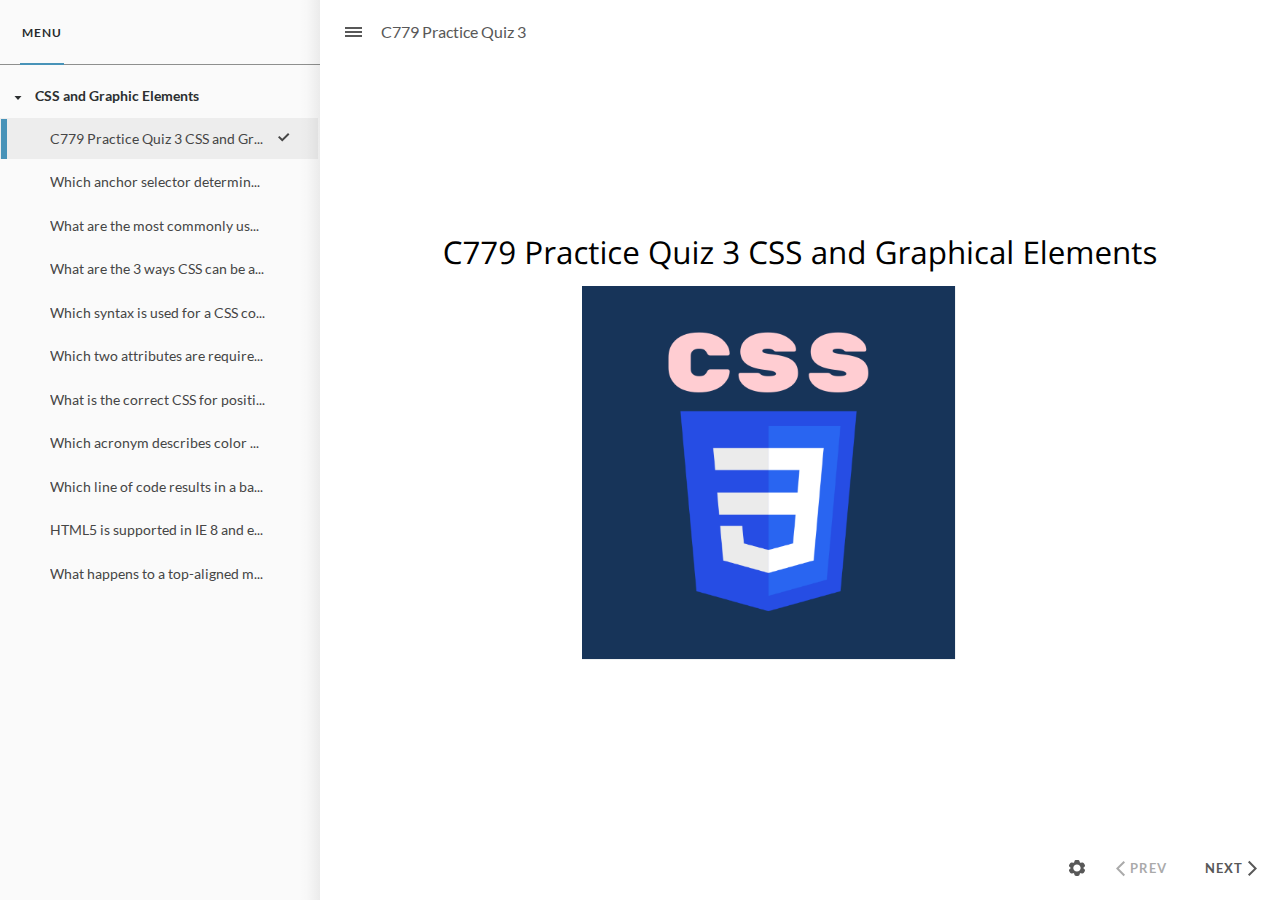
<file: index.html>
﻿<!doctype html>
<html lang="en-US">
<head>
  <meta charset="utf-8">
  <!-- Created using Storyline 360 - http://www.articulate.com  -->
  <!-- version: 3.79.30921.0 -->
  <title>C779 Practice Quiz 3</title>
  <meta http-equiv="x-ua-compatible" content="IE=edge"/>
  <meta name="viewport" content="width=device-width,initial-scale=1,user-scalable=no,shrink-to-fit=no,minimal-ui"/>
  <meta name="apple-mobile-web-app-capable" content="yes"/>
  <style>
    html, body { height: 100%; padding: 0; margin: 0 }
    #app { height: 100%; width: 100%; }
  </style>

  <script>
    window.DS = {};
    window.globals = {
      DATA_PATH_BASE: '',
      HAS_FRAME: true,
      HAS_SLIDE: true,

      lmsPresent: false,
      tinCanPresent: false,
      cmi5Present: false,
      aoSupport: false,
      scale: 'noscale',
      captureRc: false,
      browserSize: 'optimal',
      bgColor: '#FFFFFF',
      features: 'ConnectionMessages,DropIn1,DropIn2,DropIn3,DropIn4,FullScreenToggle,LayerPresentAsDialog,MultipleQuizTracking,UpdatedThemeEditor,VideoSync',
      themeName: 'unified',
      preloaderColor: '#8C8C8C',
      suppressAnalytics: false,
      productChannel: 'stable',
      publishSource: 'storyline',
      aid: 'aid|c968bc11-14fc-4e19-bbd4-9d9aef93eb11',
      cid: '5f8f3acd-6497-43a9-b565-3db9322bfdd7',
      playerVersion: '3.79.30921.0',
      publishTimestamp: '2023-09-07T22:41:40.4067597Z',
      maxIosVideoElements: 10,
      connectionSettings: { message: 'You%20are%20offline.%20Trying%20to%20reconnect...', useDarkTheme: true, mode: 'disabled' },

      
      parseParams: function(qs) {
        if (window.globals.parsedParams != null) {
          return window.globals.parsedParams;
        }
        qs = (qs || window.location.search.substr(1)).split('+').join(' ');
        var params = {},
            tokens,
            re = /[?&]?([^=]+)=([^&]*)/g;

        while (tokens = re.exec(qs)) {
          params[decodeURIComponent(tokens[1]).trim()] =
            decodeURIComponent(tokens[2]).trim();
        }
        window.globals.parsedParams = params;
        return params;
      }

    };
  </script>
  <script>
    var isIe11 = ('ActiveXObject' in window || window.MSBlobBuilder != null)
      && window.msCrypto != null && !window.ActiveXObject;
    if (isIe11) {
      window.globals.unsupportedBrowser = true;
      document.write(atob('[base64]'));
    }
  </script>
  
  <script>window.THREE = { };</script>
  
</head>
<body style="background: #FFFFFF" class="cs-HTML theme-unified">
  <!-- 360 -->
  <script>!function(){var e,i=/iPhone/i,o=/iPod/i,n=/iPad/i,t=/\biOS-universal(?:.+)Mac\b/i,r=/\bAndroid(?:.+)Mobile\b/i,a=/Android/i,d=/(?:SD4930UR|\bSilk(?:.+)Mobile\b)/i,p=/Silk/i,l=/Windows Phone/i,u=/\bWindows(?:.+)ARM\b/i,b=/BlackBerry/i,s=/BB10/i,c=/Opera Mini/i,f=/\b(CriOS|Chrome)(?:.+)Mobile/i,h=/Mobile(?:.+)Firefox\b/i,v=function(e){return void 0!==e&&"MacIntel"===e.platform&&"number"==typeof e.maxTouchPoints&&e.maxTouchPoints>1&&"undefined"==typeof MSStream};e=function(e){var m={userAgent:"",platform:"",maxTouchPoints:0};e||"undefined"==typeof navigator?"string"==typeof e?m.userAgent=e:e&&e.userAgent&&(m={userAgent:e.userAgent,platform:e.platform,maxTouchPoints:e.maxTouchPoints||0}):m={userAgent:navigator.userAgent,platform:navigator.platform,maxTouchPoints:navigator.maxTouchPoints||0};var g=m.userAgent,y=g.split("[FBAN");void 0!==y[1]&&(g=y[0]),void 0!==(y=g.split("Twitter"))[1]&&(g=y[0]);var A=function(e){return function(i){return i.test(e)}}(g),w={apple:{phone:A(i)&&!A(l),ipod:A(o),tablet:!A(i)&&(A(n)||v(m))&&!A(l),universal:A(t),device:(A(i)||A(o)||A(n)||A(t)||v(m))&&!A(l)},amazon:{phone:A(d),tablet:!A(d)&&A(p),device:A(d)||A(p)},android:{phone:!A(l)&&A(d)||!A(l)&&A(r),tablet:!A(l)&&!A(d)&&!A(r)&&(A(p)||A(a)),device:!A(l)&&(A(d)||A(p)||A(r)||A(a))||A(/\bokhttp\b/i)},windows:{phone:A(l),tablet:A(u),device:A(l)||A(u)},other:{blackberry:A(b),blackberry10:A(s),opera:A(c),firefox:A(h),chrome:A(f),device:A(b)||A(s)||A(c)||A(h)||A(f)},any:!1,phone:!1,tablet:!1};return w.any=w.apple.device||w.android.device||w.windows.device||w.other.device,w.phone=w.apple.phone||w.android.phone||w.windows.phone,w.tablet=w.apple.tablet||w.android.tablet||w.windows.tablet,w}(),"object"==typeof exports&&"undefined"!=typeof module?module.exports=e:"function"==typeof define&&define.amd?define((function(){return e})):this.isMobile=e}();
    window.isMobile.apple.tablet = window.isMobile.apple.tablet ||
      (navigator.platform === 'MacIntel' && navigator.maxTouchPoints > 1);
    window.isMobile.apple.device = window.isMobile.apple.device || window.isMobile.apple.tablet;
    window.isMobile.tablet = window.isMobile.tablet || window.isMobile.apple.tablet;
    window.isMobile.any = window.isMobile.any || window.isMobile.apple.tablet;
  </script>

  <div id="focus-sink" tabindex="-1"></div>

  <div id="preso"></div>
  <script>
    (function() {

      var classTypes = [ 'desktop', 'mobile', 'phone', 'tablet' ];

      var addDeviceClasses = function(prefix, testObj) {
        var curr, i;
        for (i = 0; i < classTypes.length; i++) {
          curr = classTypes[i];
          if (testObj[curr]) {
            document.body.classList.add(prefix + curr);
          }
        }
      };

      var params = window.globals.parseParams(),
          isDevicePreview = params.devicepreview === '1',
          isPhoneOverride = params.deviceType === 'phone' || (isDevicePreview && params.phone == '1'),
          isTabletOverride = (params.deviceType === 'tablet' || isDevicePreview) && !isPhoneOverride,
          isMobileOverride = isPhoneOverride || isTabletOverride;

      var deviceView = {
        desktop: !window.isMobile.any && !isMobileOverride,
        mobile: window.isMobile.any || isMobileOverride,
        phone: isPhoneOverride || (window.isMobile.phone && !isTabletOverride),
        tablet: isTabletOverride || window.isMobile.tablet
      };

      window.globals.deviceView = deviceView;
      window.isMobile.desktop = !window.isMobile.any;
      window.isMobile.mobile = window.isMobile.any;

      addDeviceClasses('view-', deviceView);

    })();
  </script>
  
  <script src='story_content/user.js' type=text/javascript></script>
  <div class="slide-loader"></div>

  <script>
    var doc = document, loader = doc.body.querySelector('.slide-loader'); [ 1, 2, 3 ].forEach(function(n) { var d = doc.createElement('div'); d.style.backgroundColor = window.globals.preloaderColor; d.classList.add('mobile-loader-dot'); d.classList.add('dot' + n); loader.appendChild(d); });
  </script>

  <div class="mobile-load-title-overlay" style="display: none">
    <div class="mobile-load-title">C779 Practice Quiz 3</div>
  </div>

  <div class="mobile-chrome-warning"></div>

  
<style>
  .warn-connection-dialog {
    display: none;
    background: transparent;
    pointer-events: all;
    position: fixed;
    left: 0;
    top: 0;
    width: 100%;
    height: 100%;
    z-index: 999;
  }

  .warn-connection-content {
    pointer-events: all;
    border-radius: 4px;
    background: white;
    border: 1px solid #E7E7E7;
    color: #333333;
    box-shadow: 0 2px 4px rgba(0, 0, 0, 0.25);
    transition: all 150ms ease-out;
    position: absolute;
    white-space: nowrap;
  }

  .view-phone.is-landscape .warn-connection-content {
    left: 23px;
    bottom: 23px;
  }

  .view-tablet.is-landscape .warn-connection-content {
    left: 50%;
    top: 20px;
    transform: translateX(-50%);
  }

  .is-portrait .warn-connection-content {
    transform: translate(-50%, calc(-100% - 15px));
  }

  .warn-connection-content p {
    display: inline-block;
    margin: 0 8px 0 0;
    line-height: 33px;
    font-size: 11px;
  }

  .warn-connection-content svg {
    position: relative;
    vertical-align: middle;
    margin: 0 2px 2px 8px;
  }

  .view-desktop .warn-connection-content {
    left: 1.5em;
    bottom: 1.5em;
  }

  .view-desktop .warn-connection-content p {
    font-size: 1.1em;
  }

  .is-offline .warn-connection-dialog {
    display: block;
  }

  .is-offline .cs-panel * {
    pointer-events: none !important;
  }

  .is-offline .cs-panel {
    pointer-events: all !important;
  }

  .is-offline #nav-controls * {
    pointer-events: none !important;
  }

  .is-offline #nav-controls {
    pointer-events: all !important;
  }
</style>

<div class="warn-connection-dialog" role="alertdialog" aria-modal="true" tabindex="0" aria-labelledby="warn-connection-message">
  <div class="warn-connection-content">
    <svg width="17" height="15" viewBox="0 0 17 15" xmlns="http://www.w3.org/2000/svg">
      <path fill="#8F0000" stroke="white" d="M16.07,12.98 L15.88,12.23 L9.51,1.21 C8.97,0.26,7.6,0.26,7.06,1.21 L0.69,12.23 C0.15,13.16,0.81,14.36,1.91,14.36 H14.65 C15.47,14.36,16.05,13.7,16.07,12.98 Z"/>
      <path fill="white" stroke="white" d="M8.58,5.5 C8.35,5.28,8.5,5.35,8.21,5.32 C8.09,5.35,7.97,5.49,7.96,5.67 C7.97,5.79,7.98,5.92,7.98,6.04 L7.98,6.04 C7.99,6.17,8,6.31,8.01,6.43 L8.01,6.44 C8.03,6.92,8.06,7.41,8.09,7.9 L8.09,7.9 C8.12,8.39,8.14,8.88,8.17,9.37 C8.17,9.39,8.18,9.42,8.2,9.44 C8.23,9.46,8.25,9.47,8.28,9.47 C8.31,9.47,8.34,9.46,8.35,9.44 C8.37,9.43,8.38,9.4,8.39,9.35 L8.39,9.34 C8.39,9.24,8.4,9.15,8.4,9.05 L8.4,9.05 C8.41,8.96,8.41,8.86,8.42,8.75 C8.43,8.44,8.45,8.12,8.47,7.81 L8.47,7.81 C8.49,7.49,8.51,7.18,8.53,6.87 C8.55,6.46,8.56,6.05,8.59,5.64 L8.6,5.62 C8.6,5.57,8.59,5.53,8.58,5.5 L8.21,5.32 Z"/>
      <circle fill="white" stroke="white" cx="8.3" cy="11.35" r="0.3"/>
    </svg>
    <p id="warn-connection-message">You are offline. Trying to reconnect...</p>
  </div>
</div>

<script>
  (function() {
    window.DS.connection = {
      warningShown: false,
      assets: {},
      loadingAssetGroup: false,
      retryDelay: 500
    };

    var connectionSettings = window.globals.connectionSettings || {};

    // The `window.globals.features` variable must be set in `webpack.dev.config` when testing locally - it is not enough
    // to have it in the data - but it must be set there as well.
    var useConnectionMessages = window.AbortController != null &&
      window.location.protocol != 'file:' &&
      window.globals.features.indexOf('ConnectionMessages') != -1 &&
      connectionSettings.mode === 'normal';

    window.DS.connection.useConnectionMessages = useConnectionMessages;

    var assetCount = 0;
    var checkLoadedId;


    if (useConnectionMessages && connectionSettings != null) {
      var contentEl = document.querySelector('.warn-connection-content');
      var messageEl = contentEl.querySelector('p');

      if (connectionSettings.useDarkTheme) {
        contentEl.style.borderColor = '#BABBBA';
        contentEl.style.backgroundColor = '#282828';
        contentEl.style.color = '#FFFFFF';
      }

      if (connectionSettings.message != null) {
        messageEl.textContent = window.decodeURIComponent(connectionSettings.message);
      }
    }

    function checkAssetsReady() {
      for (var i in DS.connection.assets) {
        if (!DS.connection.assets[i].success) {
          return false;
        }
      }
      return true;
    }

    function stopAssetGroup() {
      if (!useConnectionMessages) { return; }

      assetCount = 0;

      DS.connection.oldAssetGroup = DS.connection.assets;
      DS.connection.assets = {};
      DS.connection.loadingAssetGroup = false;
      clearInterval(checkLoadedId);
    }

    function startAssetGroup() {
      if (!useConnectionMessages) { return; }
      var ticks = 0;
      clearInterval(checkLoadedId);
      checkLoadedId = setInterval(function() {
        var loaded = 0;
        if (assetCount === 0 && loaded === 0) {
          clearInterval(checkLoadedId);
          return;
        }

        for (var i in DS.connection.assets) {
          if (DS.connection.assets[i].success) {
            loaded++;
          }
        }

        if (assetCount === loaded && checkAssetsReady()) {
          for (var i in DS.connection.assets) {
            if (DS.connection.assets[i].action) {
              DS.connection.assets[i].action();
            }
          }
          hideWarning();
          stopAssetGroup();
        }
      }, 100)
    }

    function requiredAsset(url, action, retry, type) {
      if (!useConnectionMessages) { return; }
      if (DS.connection.assets[url]) { return; }

      DS.connection.assets[url] = {
        success: false, action: action, retry: retry, type: type
      };
      assetCount = Object.keys(DS.connection.assets).length;
      if (!DS.connection.loadingAssetGroup) {
        startAssetGroup();
      }
      DS.connection.loadingAssetGroup = true;
    }

    function assetLoaded(url) {
      if (!useConnectionMessages) { return; }
      if (DS.connection.assets[url]) {
        DS.connection.assets[url].success = true;
      }
    }

    function assetFailed(url) {
      if (!useConnectionMessages) { return; }
      if (!DS.connection.assets[url]) {
        if (/\.js$/.test(url) && url.indexOf('transcripts') === -1) {
          setTimeout(function() {
            if (DS.connection.lastSlideLoaded != null) {
              DS.connection.lastSlideLoaded();
            }
          }, DS.connection.retryDelay);
        }
        return;
      }
      if (!DS.connection.warningShown) { showWarning(); }
      if (DS.connection.assets[url].retry) {
        setTimeout(function() {
          if (!DS.connection.assets[url].success) {
            DS.connection.assets[url].retry()
          }
        }, DS.connection.retryDelay);
      }
    }

    function hideWarning() {
      document.body.classList.remove('is-offline');
      DS.connection.warningShown = false;
      enableKeys();
    }
    DS.connection.hideWarning = hideWarning

    function showWarning(btn) {
      document.body.classList.add('is-offline')
      DS.connection.warningShown = true;
      updateWarningPosition();
      disableKeys();
    }

    function updateWarningPosition() {
      if (!DS.connection.warningShown) {
        return;
      }

      var isPortrait = document.body.classList.contains('is-portrait');
      var warningEl = document.querySelector('.warn-connection-content');

      if (isPortrait) {
        var slide = document.querySelector('.primary-slide');
        var slideRect = slide.getBoundingClientRect();

        warningEl.style.top = `${slideRect.top}px`
        warningEl.style.left = `${slideRect.left + slideRect.width / 2}px`
      } else {
        warningEl.style.top = null;
        warningEl.style.left = null;
      }

      window.requestAnimationFrame(updateWarningPosition);
    }

    function onDisableKeyDown(e) {
      e.preventDefault();
      e.stopImmediatePropagation();
    }

    function onDisableKeyUp(e) {
      e.preventDefault();
      e.stopImmediatePropagation();
    }

    var accStyle = document.createElement('style');
    var warnDialogEl = document.querySelector('.warn-connection-dialog');

    function disableKeys() {
      if (DS.views.nsStack.length === 1) {
        DS.views.nsStack[0].tabReachable = false
        DS.views.nsStack[0].updateTabIndex(true, true);
      }

      accStyle.innerHTML = '.acc-shadow-dom { display: none; }';
      document.body.appendChild(accStyle);

      warnDialogEl.parentNode.append(warnDialogEl);
      warnDialogEl.focus();
    }

    function enableKeys() {
      document.body.removeChild(accStyle);
      if (DS.views.nsStack.length === 1 && DS.views.nsStack[0].name === '_frame') {
        DS.views.nsStack[0].tabReachable = true;
        DS.views.nsStack[0].updateTabIndex();
      }
    }

    // these will all be noops if the feature flag isn't set in
    // the data and `window.globals.features`
    DS.connection.requiredAsset = requiredAsset;
    DS.connection.assetLoaded = assetLoaded;
    DS.connection.assetFailed = assetFailed;
    DS.connection.stopAssetGroup = stopAssetGroup;
    DS.connection.startAssetGroup = startAssetGroup;
  })();
</script>


  <script>
    
    if (window.autoSpider && window.vInterfaceObject) {
      document.querySelector('.mobile-load-title-overlay').style.display = 'none';
    }
  </script>

  

  <link rel="stylesheet" href="html5/data/css/output.min.css" data-noprefix/>
</body>
<script src="html5/lib/scripts/bootstrapper.min.js"></script>
</html>
</file>
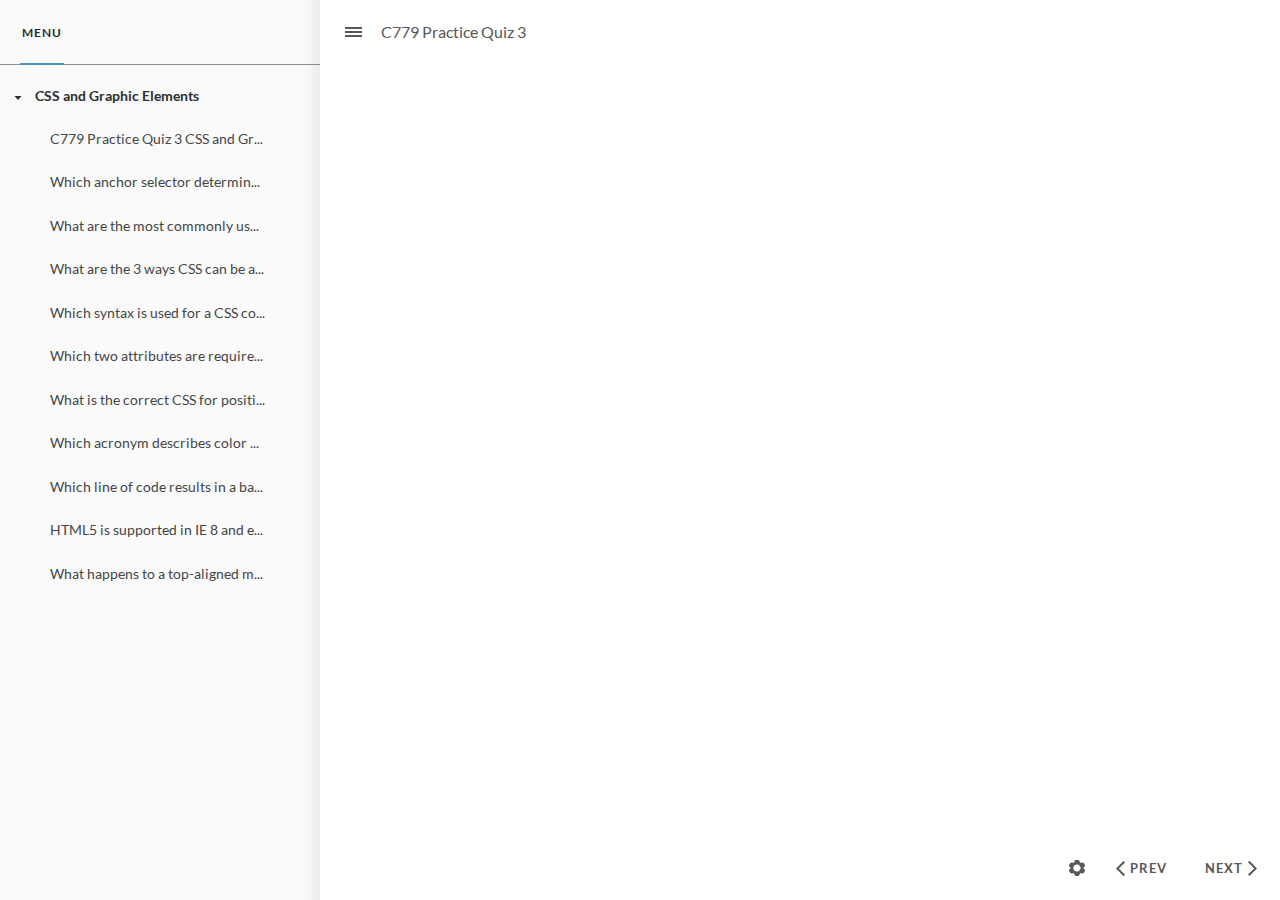
<file: index_lms.html>
<!doctype html>
<html lang="en-US">
<head>
  <meta charset="utf-8">
  <!-- Created using Storyline 360 - http://www.articulate.com  -->
  <!-- version: 3.79.30921.0 -->
  <title>C779 Practice Quiz 3</title>
  <meta http-equiv="x-ua-compatible" content="IE=edge"/>
  <meta name="viewport" content="width=device-width,initial-scale=1,user-scalable=no,shrink-to-fit=no,minimal-ui"/>
  <meta name="apple-mobile-web-app-capable" content="yes"/>
  <style>
    html, body { height: 100%; padding: 0; margin: 0 }
    #app { height: 100%; width: 100%; }
  </style>

  <script>
    window.DS = {};
    window.globals = {
      DATA_PATH_BASE: '',
      HAS_FRAME: true,
      HAS_SLIDE: true,

      lmsPresent: true,
      tinCanPresent: false,
      cmi5Present: false,
      aoSupport: false,
      scale: 'noscale',
      captureRc: false,
      browserSize: 'optimal',
      bgColor: '#FFFFFF',
      features: 'ConnectionMessages,DropIn1,DropIn2,DropIn3,DropIn4,FullScreenToggle,LayerPresentAsDialog,MultipleQuizTracking,UpdatedThemeEditor,VideoSync',
      themeName: 'unified',
      preloaderColor: '#8C8C8C',
      suppressAnalytics: false,
      productChannel: 'stable',
      publishSource: 'storyline',
      aid: 'aid|c968bc11-14fc-4e19-bbd4-9d9aef93eb11',
      cid: '5f8f3acd-6497-43a9-b565-3db9322bfdd7',
      playerVersion: '3.79.30921.0',
      publishTimestamp: '2023-09-07T22:41:41.6855311Z',
      maxIosVideoElements: 10,
      connectionSettings: { message: 'You%20are%20offline.%20Trying%20to%20reconnect...', useDarkTheme: true, mode: 'disabled' },

      
      parseParams: function(qs) {
        if (window.globals.parsedParams != null) {
          return window.globals.parsedParams;
        }
        qs = (qs || window.location.search.substr(1)).split('+').join(' ');
        var params = {},
            tokens,
            re = /[?&]?([^=]+)=([^&]*)/g;

        while (tokens = re.exec(qs)) {
          params[decodeURIComponent(tokens[1]).trim()] =
            decodeURIComponent(tokens[2]).trim();
        }
        window.globals.parsedParams = params;
        return params;
      }

    };
  </script>
  <script>
    var isIe11 = ('ActiveXObject' in window || window.MSBlobBuilder != null)
      && window.msCrypto != null && !window.ActiveXObject;
    if (isIe11) {
      window.globals.unsupportedBrowser = true;
      document.write(atob('[base64]'));
    }
  </script>
  <script src="lms/scormdriver.js" charset="utf-8"></script>
  <script>window.THREE = { };</script>
  
</head>
<body style="background: #FFFFFF" class="cs-HTML theme-unified">
  <!-- 360 -->
  <script>!function(){var e,i=/iPhone/i,o=/iPod/i,n=/iPad/i,t=/\biOS-universal(?:.+)Mac\b/i,r=/\bAndroid(?:.+)Mobile\b/i,a=/Android/i,d=/(?:SD4930UR|\bSilk(?:.+)Mobile\b)/i,p=/Silk/i,l=/Windows Phone/i,u=/\bWindows(?:.+)ARM\b/i,b=/BlackBerry/i,s=/BB10/i,c=/Opera Mini/i,f=/\b(CriOS|Chrome)(?:.+)Mobile/i,h=/Mobile(?:.+)Firefox\b/i,v=function(e){return void 0!==e&&"MacIntel"===e.platform&&"number"==typeof e.maxTouchPoints&&e.maxTouchPoints>1&&"undefined"==typeof MSStream};e=function(e){var m={userAgent:"",platform:"",maxTouchPoints:0};e||"undefined"==typeof navigator?"string"==typeof e?m.userAgent=e:e&&e.userAgent&&(m={userAgent:e.userAgent,platform:e.platform,maxTouchPoints:e.maxTouchPoints||0}):m={userAgent:navigator.userAgent,platform:navigator.platform,maxTouchPoints:navigator.maxTouchPoints||0};var g=m.userAgent,y=g.split("[FBAN");void 0!==y[1]&&(g=y[0]),void 0!==(y=g.split("Twitter"))[1]&&(g=y[0]);var A=function(e){return function(i){return i.test(e)}}(g),w={apple:{phone:A(i)&&!A(l),ipod:A(o),tablet:!A(i)&&(A(n)||v(m))&&!A(l),universal:A(t),device:(A(i)||A(o)||A(n)||A(t)||v(m))&&!A(l)},amazon:{phone:A(d),tablet:!A(d)&&A(p),device:A(d)||A(p)},android:{phone:!A(l)&&A(d)||!A(l)&&A(r),tablet:!A(l)&&!A(d)&&!A(r)&&(A(p)||A(a)),device:!A(l)&&(A(d)||A(p)||A(r)||A(a))||A(/\bokhttp\b/i)},windows:{phone:A(l),tablet:A(u),device:A(l)||A(u)},other:{blackberry:A(b),blackberry10:A(s),opera:A(c),firefox:A(h),chrome:A(f),device:A(b)||A(s)||A(c)||A(h)||A(f)},any:!1,phone:!1,tablet:!1};return w.any=w.apple.device||w.android.device||w.windows.device||w.other.device,w.phone=w.apple.phone||w.android.phone||w.windows.phone,w.tablet=w.apple.tablet||w.android.tablet||w.windows.tablet,w}(),"object"==typeof exports&&"undefined"!=typeof module?module.exports=e:"function"==typeof define&&define.amd?define((function(){return e})):this.isMobile=e}();
    window.isMobile.apple.tablet = window.isMobile.apple.tablet ||
      (navigator.platform === 'MacIntel' && navigator.maxTouchPoints > 1);
    window.isMobile.apple.device = window.isMobile.apple.device || window.isMobile.apple.tablet;
    window.isMobile.tablet = window.isMobile.tablet || window.isMobile.apple.tablet;
    window.isMobile.any = window.isMobile.any || window.isMobile.apple.tablet;
  </script>

  <div id="focus-sink" tabindex="-1"></div>

  <div id="preso"></div>
  <script>
    (function() {

      var classTypes = [ 'desktop', 'mobile', 'phone', 'tablet' ];

      var addDeviceClasses = function(prefix, testObj) {
        var curr, i;
        for (i = 0; i < classTypes.length; i++) {
          curr = classTypes[i];
          if (testObj[curr]) {
            document.body.classList.add(prefix + curr);
          }
        }
      };

      var params = window.globals.parseParams(),
          isDevicePreview = params.devicepreview === '1',
          isPhoneOverride = params.deviceType === 'phone' || (isDevicePreview && params.phone == '1'),
          isTabletOverride = (params.deviceType === 'tablet' || isDevicePreview) && !isPhoneOverride,
          isMobileOverride = isPhoneOverride || isTabletOverride;

      var deviceView = {
        desktop: !window.isMobile.any && !isMobileOverride,
        mobile: window.isMobile.any || isMobileOverride,
        phone: isPhoneOverride || (window.isMobile.phone && !isTabletOverride),
        tablet: isTabletOverride || window.isMobile.tablet
      };

      window.globals.deviceView = deviceView;
      window.isMobile.desktop = !window.isMobile.any;
      window.isMobile.mobile = window.isMobile.any;

      addDeviceClasses('view-', deviceView);

    })();
  </script>
  
  <script src='story_content/user.js' type=text/javascript></script>
  <div class="slide-loader"></div>

  <script>
    var doc = document, loader = doc.body.querySelector('.slide-loader'); [ 1, 2, 3 ].forEach(function(n) { var d = doc.createElement('div'); d.style.backgroundColor = window.globals.preloaderColor; d.classList.add('mobile-loader-dot'); d.classList.add('dot' + n); loader.appendChild(d); });
  </script>

  <div class="mobile-load-title-overlay" style="display: none">
    <div class="mobile-load-title">C779 Practice Quiz 3</div>
  </div>

  <div class="mobile-chrome-warning"></div>

  
<style>
  .warn-connection-dialog {
    display: none;
    background: transparent;
    pointer-events: all;
    position: fixed;
    left: 0;
    top: 0;
    width: 100%;
    height: 100%;
    z-index: 999;
  }

  .warn-connection-content {
    pointer-events: all;
    border-radius: 4px;
    background: white;
    border: 1px solid #E7E7E7;
    color: #333333;
    box-shadow: 0 2px 4px rgba(0, 0, 0, 0.25);
    transition: all 150ms ease-out;
    position: absolute;
    white-space: nowrap;
  }

  .view-phone.is-landscape .warn-connection-content {
    left: 23px;
    bottom: 23px;
  }

  .view-tablet.is-landscape .warn-connection-content {
    left: 50%;
    top: 20px;
    transform: translateX(-50%);
  }

  .is-portrait .warn-connection-content {
    transform: translate(-50%, calc(-100% - 15px));
  }

  .warn-connection-content p {
    display: inline-block;
    margin: 0 8px 0 0;
    line-height: 33px;
    font-size: 11px;
  }

  .warn-connection-content svg {
    position: relative;
    vertical-align: middle;
    margin: 0 2px 2px 8px;
  }

  .view-desktop .warn-connection-content {
    left: 1.5em;
    bottom: 1.5em;
  }

  .view-desktop .warn-connection-content p {
    font-size: 1.1em;
  }

  .is-offline .warn-connection-dialog {
    display: block;
  }

  .is-offline .cs-panel * {
    pointer-events: none !important;
  }

  .is-offline .cs-panel {
    pointer-events: all !important;
  }

  .is-offline #nav-controls * {
    pointer-events: none !important;
  }

  .is-offline #nav-controls {
    pointer-events: all !important;
  }
</style>

<div class="warn-connection-dialog" role="alertdialog" aria-modal="true" tabindex="0" aria-labelledby="warn-connection-message">
  <div class="warn-connection-content">
    <svg width="17" height="15" viewBox="0 0 17 15" xmlns="http://www.w3.org/2000/svg">
      <path fill="#8F0000" stroke="white" d="M16.07,12.98 L15.88,12.23 L9.51,1.21 C8.97,0.26,7.6,0.26,7.06,1.21 L0.69,12.23 C0.15,13.16,0.81,14.36,1.91,14.36 H14.65 C15.47,14.36,16.05,13.7,16.07,12.98 Z"/>
      <path fill="white" stroke="white" d="M8.58,5.5 C8.35,5.28,8.5,5.35,8.21,5.32 C8.09,5.35,7.97,5.49,7.96,5.67 C7.97,5.79,7.98,5.92,7.98,6.04 L7.98,6.04 C7.99,6.17,8,6.31,8.01,6.43 L8.01,6.44 C8.03,6.92,8.06,7.41,8.09,7.9 L8.09,7.9 C8.12,8.39,8.14,8.88,8.17,9.37 C8.17,9.39,8.18,9.42,8.2,9.44 C8.23,9.46,8.25,9.47,8.28,9.47 C8.31,9.47,8.34,9.46,8.35,9.44 C8.37,9.43,8.38,9.4,8.39,9.35 L8.39,9.34 C8.39,9.24,8.4,9.15,8.4,9.05 L8.4,9.05 C8.41,8.96,8.41,8.86,8.42,8.75 C8.43,8.44,8.45,8.12,8.47,7.81 L8.47,7.81 C8.49,7.49,8.51,7.18,8.53,6.87 C8.55,6.46,8.56,6.05,8.59,5.64 L8.6,5.62 C8.6,5.57,8.59,5.53,8.58,5.5 L8.21,5.32 Z"/>
      <circle fill="white" stroke="white" cx="8.3" cy="11.35" r="0.3"/>
    </svg>
    <p id="warn-connection-message">You are offline. Trying to reconnect...</p>
  </div>
</div>

<script>
  (function() {
    window.DS.connection = {
      warningShown: false,
      assets: {},
      loadingAssetGroup: false,
      retryDelay: 500
    };

    var connectionSettings = window.globals.connectionSettings || {};

    // The `window.globals.features` variable must be set in `webpack.dev.config` when testing locally - it is not enough
    // to have it in the data - but it must be set there as well.
    var useConnectionMessages = window.AbortController != null &&
      window.location.protocol != 'file:' &&
      window.globals.features.indexOf('ConnectionMessages') != -1 &&
      connectionSettings.mode === 'normal';

    window.DS.connection.useConnectionMessages = useConnectionMessages;

    var assetCount = 0;
    var checkLoadedId;


    if (useConnectionMessages && connectionSettings != null) {
      var contentEl = document.querySelector('.warn-connection-content');
      var messageEl = contentEl.querySelector('p');

      if (connectionSettings.useDarkTheme) {
        contentEl.style.borderColor = '#BABBBA';
        contentEl.style.backgroundColor = '#282828';
        contentEl.style.color = '#FFFFFF';
      }

      if (connectionSettings.message != null) {
        messageEl.textContent = window.decodeURIComponent(connectionSettings.message);
      }
    }

    function checkAssetsReady() {
      for (var i in DS.connection.assets) {
        if (!DS.connection.assets[i].success) {
          return false;
        }
      }
      return true;
    }

    function stopAssetGroup() {
      if (!useConnectionMessages) { return; }

      assetCount = 0;

      DS.connection.oldAssetGroup = DS.connection.assets;
      DS.connection.assets = {};
      DS.connection.loadingAssetGroup = false;
      clearInterval(checkLoadedId);
    }

    function startAssetGroup() {
      if (!useConnectionMessages) { return; }
      var ticks = 0;
      clearInterval(checkLoadedId);
      checkLoadedId = setInterval(function() {
        var loaded = 0;
        if (assetCount === 0 && loaded === 0) {
          clearInterval(checkLoadedId);
          return;
        }

        for (var i in DS.connection.assets) {
          if (DS.connection.assets[i].success) {
            loaded++;
          }
        }

        if (assetCount === loaded && checkAssetsReady()) {
          for (var i in DS.connection.assets) {
            if (DS.connection.assets[i].action) {
              DS.connection.assets[i].action();
            }
          }
          hideWarning();
          stopAssetGroup();
        }
      }, 100)
    }

    function requiredAsset(url, action, retry, type) {
      if (!useConnectionMessages) { return; }
      if (DS.connection.assets[url]) { return; }

      DS.connection.assets[url] = {
        success: false, action: action, retry: retry, type: type
      };
      assetCount = Object.keys(DS.connection.assets).length;
      if (!DS.connection.loadingAssetGroup) {
        startAssetGroup();
      }
      DS.connection.loadingAssetGroup = true;
    }

    function assetLoaded(url) {
      if (!useConnectionMessages) { return; }
      if (DS.connection.assets[url]) {
        DS.connection.assets[url].success = true;
      }
    }

    function assetFailed(url) {
      if (!useConnectionMessages) { return; }
      if (!DS.connection.assets[url]) {
        if (/\.js$/.test(url) && url.indexOf('transcripts') === -1) {
          setTimeout(function() {
            if (DS.connection.lastSlideLoaded != null) {
              DS.connection.lastSlideLoaded();
            }
          }, DS.connection.retryDelay);
        }
        return;
      }
      if (!DS.connection.warningShown) { showWarning(); }
      if (DS.connection.assets[url].retry) {
        setTimeout(function() {
          if (!DS.connection.assets[url].success) {
            DS.connection.assets[url].retry()
          }
        }, DS.connection.retryDelay);
      }
    }

    function hideWarning() {
      document.body.classList.remove('is-offline');
      DS.connection.warningShown = false;
      enableKeys();
    }
    DS.connection.hideWarning = hideWarning

    function showWarning(btn) {
      document.body.classList.add('is-offline')
      DS.connection.warningShown = true;
      updateWarningPosition();
      disableKeys();
    }

    function updateWarningPosition() {
      if (!DS.connection.warningShown) {
        return;
      }

      var isPortrait = document.body.classList.contains('is-portrait');
      var warningEl = document.querySelector('.warn-connection-content');

      if (isPortrait) {
        var slide = document.querySelector('.primary-slide');
        var slideRect = slide.getBoundingClientRect();

        warningEl.style.top = `${slideRect.top}px`
        warningEl.style.left = `${slideRect.left + slideRect.width / 2}px`
      } else {
        warningEl.style.top = null;
        warningEl.style.left = null;
      }

      window.requestAnimationFrame(updateWarningPosition);
    }

    function onDisableKeyDown(e) {
      e.preventDefault();
      e.stopImmediatePropagation();
    }

    function onDisableKeyUp(e) {
      e.preventDefault();
      e.stopImmediatePropagation();
    }

    var accStyle = document.createElement('style');
    var warnDialogEl = document.querySelector('.warn-connection-dialog');

    function disableKeys() {
      if (DS.views.nsStack.length === 1) {
        DS.views.nsStack[0].tabReachable = false
        DS.views.nsStack[0].updateTabIndex(true, true);
      }

      accStyle.innerHTML = '.acc-shadow-dom { display: none; }';
      document.body.appendChild(accStyle);

      warnDialogEl.parentNode.append(warnDialogEl);
      warnDialogEl.focus();
    }

    function enableKeys() {
      document.body.removeChild(accStyle);
      if (DS.views.nsStack.length === 1 && DS.views.nsStack[0].name === '_frame') {
        DS.views.nsStack[0].tabReachable = true;
        DS.views.nsStack[0].updateTabIndex();
      }
    }

    // these will all be noops if the feature flag isn't set in
    // the data and `window.globals.features`
    DS.connection.requiredAsset = requiredAsset;
    DS.connection.assetLoaded = assetLoaded;
    DS.connection.assetFailed = assetFailed;
    DS.connection.stopAssetGroup = stopAssetGroup;
    DS.connection.startAssetGroup = startAssetGroup;
  })();
</script>


  <script>
    
    if (window.autoSpider && window.vInterfaceObject) {
      document.querySelector('.mobile-load-title-overlay').style.display = 'none';
    }
  </script>

  

  <link rel="stylesheet" href="html5/data/css/output.min.css" data-noprefix/>
</body>
<script src="html5/lib/scripts/bootstrapper.min.js"></script>
</html>
</file>
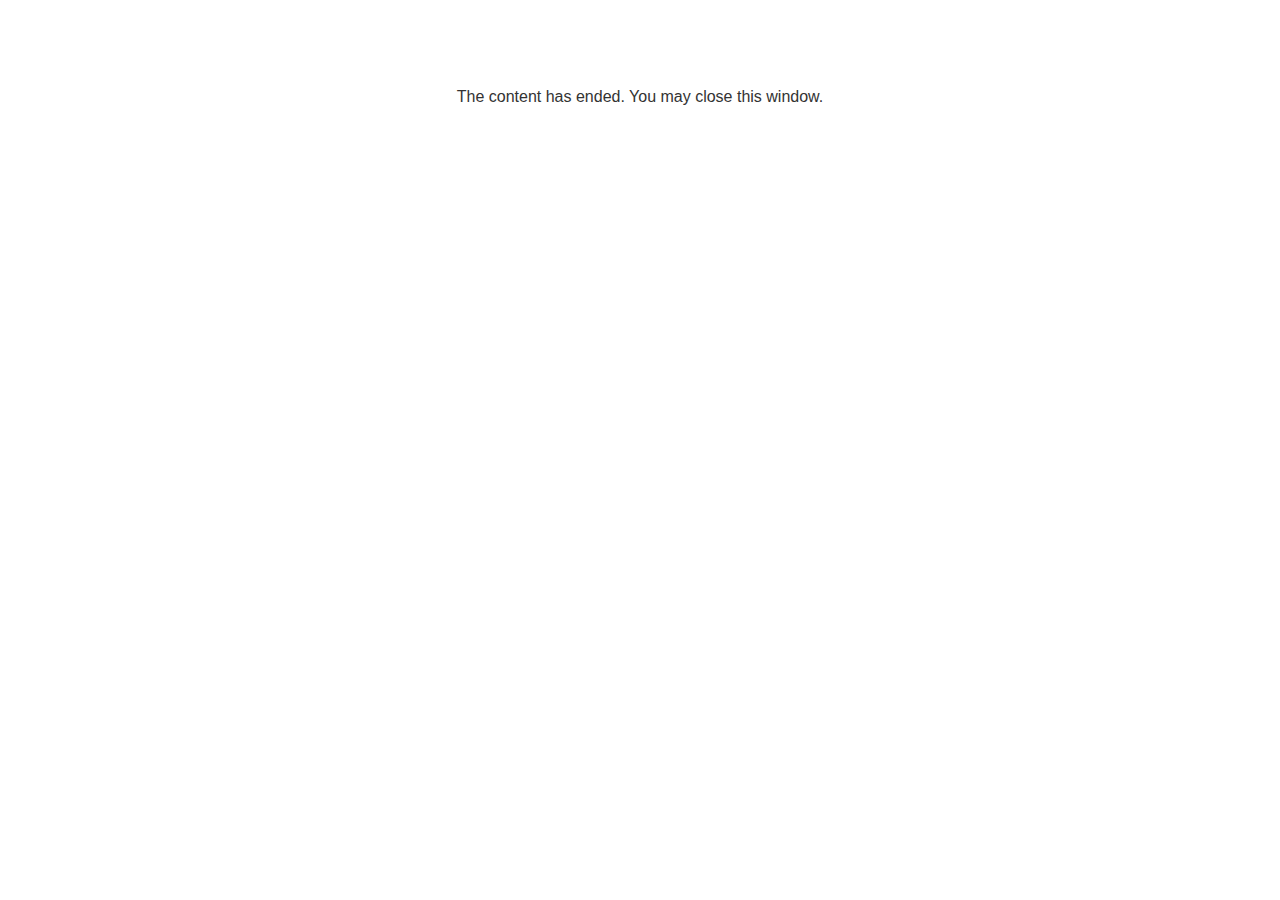
<file: lms/goodbye.html>
<!doctype html>
<html>
<body style="background-color: #ffffff;">

<p role="alert" style="color: #333333;font-family: Lato, articulate, tahoma, arial;font-size: medium;text-align: center;">
<br><br><br><br>
The content has ended. You may close this window.
</p>

</body>
</html>
</file>
<file: html5/data/css/output.min.css>
@font-face {
  font-family: 'LatoBold Charset1_ BoldA2B02AB8';
  src: url('[data-uri]');
  font-style: normal;
  font-weight: normal;
}
@font-face {
  font-family: 'Lato Charset1_ 5hCs0E9w6811CE7C';
  src: url('[data-uri]');
  font-style: normal;
  font-weight: normal;
}
@font-face {
  font-family: 'Open Sans Charset1_ 5Y7002EC86E';
  src: url('[data-uri]');
  font-style: normal;
  font-weight: normal;
}
@font-face {
  font-family: 'Open SansBold CharsBoldD6CC5F0A';
  src: url('[data-uri]');
  font-style: normal;
  font-weight: normal;
}
@font-face {
  font-family: 'Open Sans Charset0_v9TY33EDE6F2';
  src: url('[data-uri]');
  font-style: normal;
  font-weight: normal;
}
@font-face {
  font-family: 'Open SansBold CharsBoldE47A47C6';
  src: url('[data-uri]');
  font-style: normal;
  font-weight: normal;
}
.cs-HTML {
  background: rgba(255, 255, 255, 1);
}
.cs-pxabnsnfns00001000001 .cs-infopanel  {
  box-shadow: 0 1px 0 rgba(0, 0, 0, 0);
  background: rgba(255, 255, 255, 1);
}
.cs-pxabnsnfns00001000001 .cs-infopanel .cs-link {
  color: rgba(88, 88, 88, 1);
}
.cs-pxabnsnfns00001000001 .cs-infopanel .cs-link:hover {
  color: rgba(255, 255, 255, 1);
}
.cs-pxabnsnfns00001000001 .cs-infopanel .cs-name {
  color: rgba(68, 68, 68, 1);
}
.cs-pxabnsnfns00001000001 .cs-infopanel .cs-title {
  color: rgba(153, 153, 153, 1);
}
.cs-pxabnsnfns00001000001 .cs-infopanelpopup  {
  box-shadow: 0 1px 0 rgba(0, 0, 0, 0);
  background: rgba(0, 0, 0, 0);
}
.cs-pxabnsnfns00001000001 .cs-infopanelpopup .cs-link {
  color: rgba(255, 0, 0, 1);
}
.cs-pxabnsnfns00001000001 .cs-infopanelpopup .cs-link:hover {
  color: rgba(255, 255, 255, 1);
}
.cs-pxabnsnfns00001000001 .cs-infopanelpopup .cs-name {
  color: rgba(255, 255, 255, 1);
}
.cs-pxabnsnfns00001000001 .cs-infopanelpopup .cs-bio {
  color: rgba(88, 88, 88, 1);
}
.cs-pxabnsnfns00001000001 .cs-timer  {
  color: rgba(88, 88, 88, 1);
}
.cs-pxabnsnfns00001000001 .cs-duration stop:first-child {
  stop-color: rgba(220, 220, 220, 1);
}
.cs-pxabnsnfns00001000001 .cs-duration stop:last-child {
  stop-color: rgba(220, 220, 220, 1);
}
.cs-pxabnsnfns00001000001 .cs-elapsed stop:first-child {
  stop-color: rgba(254, 227, 71, 1);
}
.cs-pxabnsnfns00001000001 .cs-elapsed stop:last-child {
  stop-color: rgba(254, 227, 71, 1);
}
.cs-pxabnsnfns00001000001 .cs-timer .cs-pie .cs-innerstroke {
  stroke: rgba(199, 199, 199, 1);
}
.cs-pxabnsnfns00001000001 .cs-timer .cs-pie .cs-innerborder {
  stroke: rgba(255, 255, 255, 1);
}
.cs-pxabnsnfns00001000001 .cs-window  {
  box-shadow: 0 8px 5px rgba(0, 0, 0, 0.2);
  border-color: rgba(49, 99, 0, 1);
  background: rgba(250, 250, 250, 1);
  color: rgba(70, 70, 70, 1);
}
.cs-pxabnsnfns00001000001 .cs-window .cs-diva {
  border-color: rgba(0, 0, 0, 0);
}
.cs-pxabnsnfns00001000001 .cs-window .cs-divb {
  border-color: rgba(0, 0, 0, 0);
}
.cs-pxabnsnfns00001000001 .cs-editor .cs-editor-slide {
  color: rgba(255, 255, 255, 1);
}
.cs-pxabnsnfns00001000001 .cs-editor .cs-editor-html {
  color: rgba(70, 70, 70, 1);
}
.cs-pxabnsnfns00001000001 .cs-editor .cs-editor-button {
  text-shadow: 0 1px 0 rgba(0, 0, 0, 0);
  color: rgba(255, 255, 255, 1);
  border-color: rgba(33, 68, 0, 1);
  background: rgba(60, 124, 0, 1);
}
.cs-pxabnsnfns00001000001 .cs-editor .cs-editor-button:hover {
  background: rgba(66, 142, 0, 1);
}
.cs-pxabnsnfns00001000001 .cs-editor .cs-editor-button:active {
  background: rgba(46, 93, 0, 1);
}
.cs-pxabnsnfns00001000001 .cs-listitem  {
  color: rgba(70, 70, 70, 1);
  border-color: none;
  border: 1px solid transparent;
}
.cs-pxabnsnfns00001000001 .cs-listitem:hover {
  background: rgba(0, 0, 0, 0.05);
  border-color: rgba(142, 143, 142, 1) !important;
  border-width: 1px;
  border-radius: 2px;
  border-style: solid;
  box-sizing: border-box;
}
.cs-pxabnsnfns00001000001 .cs-listitem.hover {
  background: rgba(0, 0, 0, 0.05);
  border-color: rgba(142, 143, 142, 1) !important;
  border-width: 1px;
  border-radius: 2px;
  border-style: solid;
  box-sizing: border-box;
}
.cs-pxabnsnfns00001000001 .cs-glossary  {
  color: rgba(70, 70, 70, 1);
}
.cs-pxabnsnfns00001000001 .cs-glossary .cs-scrolling-panel {
  background: rgba(0, 0, 0, 0);
}
.cs-pxabnsnfns00001000001 .cs-glossary .cs-term.cs-selected .cs-choice-list-trigger {
  color: rgba(255, 255, 255, 1);
  background: rgba(255, 255, 255, 1);
}
.cs-pxabnsnfns00001000001 .cs-glossary .cs-term.cs-selected .cs-choice-list-trigger:focus {
  color: rgba(255, 255, 255, 1);
  background: rgba(255, 255, 255, 1);
}
.cs-pxabnsnfns00001000001 .cs-glossary .cs-term:hover .cs-choice-list-trigger {
  background: rgba(70, 70, 70, 1);
}
.cs-pxabnsnfns00001000001 .cs-glossary .cs-term.hover .cs-choice-list-trigger {
  background: rgba(70, 70, 70, 1);
}
.cs-pxabnsnfns00001000001 .cs-glossary .cs-term .cs-choice-list-trigger:focus {
  background: rgba(70, 70, 70, 1);
}
.cs-pxabnsnfns00001000001 .cs-glossary .cs-diva {
  border-color: rgba(0, 0, 0, 0);
}
.cs-pxabnsnfns00001000001 .cs-glossary .cs-divb {
  border-color: rgba(0, 0, 0, 0);
}
.cs-pxabnsnfns00001000001 .cs-glossary .cs-divc {
  border-color: rgba(0, 0, 0, 0);
}
.cs-pxabnsnfns00001000001 .cs-glossary .cs-heading {
  color: rgba(44, 47, 48, 1);
  font-weight: 700;
}
.note-content p span {
  color: rgba(70, 70, 70, 1);
  line-height: 1.4em;
  font-size: 103.769%;
}
.cs-pxabnsnfns00001000001 .cs-resource .cs-separator {
  border-color: rgba(0, 0, 0, 0);
}
.cs-pxabnsnfns00001000001 .cs-outline  {
  color: rgba(45, 45, 45, 1);
}
.cs-pxabnsnfns00001000001 .cs-outline .cs-diva {
  border-color: rgba(0, 0, 0, 0);
}
.cs-pxabnsnfns00001000001 .cs-outline .cs-divb {
  border-color: rgba(0, 0, 0, 0);
}
.cs-pxabnsnfns00001000001 .cs-outline .cs-divc {
  border-color: rgba(0, 0, 0, 0);
}
.cs-pxabnsnfns00001000001 .cs-outline .cs-search-filter:hover {
  color: rgba(0, 0, 0, 0);
}
.cs-pxabnsnfns00001000001 .cs-outline .cs-search-filter.hover {
  color: rgba(0, 0, 0, 0);
}
.cs-pxabnsnfns00001000001 .cs-transcript  {
  color: rgba(255, 255, 255, 1);
}
.cs-pxabnsnfns00001000001 .cs-transcript .cs-div {
  border-color: rgba(0, 0, 0, 0);
}
.cs-pxabnsnfns00001000001 .cs-tabs:not(.topmenu-item) {
  color: rgba(39, 43, 44, 1);
}
.cs-pxabnsnfns00001000001 .cs-tabs .cs-inner-button:not(.topmenu-item) {
  text-shadow: 0 1px 0 rgba(0, 0, 0, 0);
}
.cs-pxabnsnfns00001000001 .cs-tabs:hover:not(.topmenu-item) {
  color: rgba(39, 43, 44, 1);
}
.cs-pxabnsnfns00001000001 .cs-tabs.cs-selected {
  background: rgba(0, 0, 0, 0);
  color: rgba(39, 43, 44, 1);
}
.cs-pxabnsnfns00001000001 .cs-seekcontrol  {
  background: rgba(0, 0, 0, 0);
  border-color: rgba(0, 0, 0, 0);
}
.cs-pxabnsnfns00001000001 .cs-seekcontrol .cs-button:hover .cs-icon {
  fill: rgba(255, 255, 255, 1);
}
.cs-pxabnsnfns00001000001 .cs-seekcontrol .cs-button.hover .cs-icon {
  fill: rgba(255, 255, 255, 1);
}
.cs-pxabnsnfns00001000001 .cs-seekcontrol .cs-button .cs-icon-shadow {
  fill: rgba(0, 0, 0, 0);
}
.cs-pxabnsnfns00001000001 .cs-seekcontrol .cs-button .cs-icon {
  fill: rgba(140, 140, 140, 1);
}
.cs-pxabnsnfns00001000001 .cs-seekcontrol .cs-seek .cs-fill {
  background: rgba(255, 255, 255, 0.6);
}
.cs-pxabnsnfns00001000001 .cs-seekcontrol .cs-seek {
  background: rgba(142, 143, 142, 1);
  border-color: rgba(0, 0, 0, 0);
}
.cs-pxabnsnfns00001000001 .cs-searchinput .cs-input {
  color: rgba(70, 70, 70, 1);
  border-color: rgba(0, 0, 0, 0);
  background: rgba(0, 0, 0, 0.05);
}
.cs-pxabnsnfns00001000001 .cs-searchinput .cs-input:focus {
  color: rgba(44, 47, 48, 1);
  background: rgba(41, 41, 41, 1);
}
.cs-pxabnsnfns00001000001 .cs-searchinput .cs-input:hover {
  box-shadow: inset 0 0 1px 0 rgba(69, 126, 19, 0);
}
.cs-pxabnsnfns00001000001 .cs-searchinput .cs-input.hover {
  box-shadow: inset 0 0 1px 0 rgba(69, 126, 19, 0);
}
.cs-pxabnsnfns00001000001 .cs-searchinput .cs-button .cs-icon {
  fill: rgba(88, 88, 88, 1);
}
.cs-pxabnsnfns00001000001 .cs-searchinput .cs-button:hover {
  fill: rgba(63, 133, 0, 1);
}
.cs-pxabnsnfns00001000001 .cs-searchinput .cs-button.hover {
  fill: rgba(63, 133, 0, 1);
}
.cs-pxabnsnfns00001000001 .cs-menu  {
  box-shadow: 0 1px 0 rgba(0, 0, 0, 0);
  background: rgba(250, 250, 250, 1);
}
.cs-pxabnsnfns00001000001 .cs-topmenu-item.active .cs-tab {
  background: rgba(250, 250, 250, 1);
}
.cs-pxabnsnfns00001000001 .cs-logo  {
  box-shadow: 0 1px 0 rgba(37, 75, 0, 1);
  background: rgba(255, 255, 255, 0);
}
.cs-pxabnsnfns00001000001 .cs-checkbox  {
  color: rgba(255, 255, 255, 1);
}
.cs-pxabnsnfns00001000001 .cs-checkbox:hover {
  border-color: rgba(175, 221, 130, 1);
}
.cs-pxabnsnfns00001000001 .cs-checkbox.hover {
  border-color: rgba(175, 221, 130, 1);
}
.cs-pxabnsnfns00001000001 .cs-checkbox .cs-box {
  color: rgba(255, 255, 255, 1);
  border-color: rgba(42, 83, 0, 1);
}
.cs-pxabnsnfns00001000001 .cs-checkbox .cs-box:checked::after {
  color: rgba(43, 196, 0, 1);
}
.cs-pxabnsnfns00001000001 .cs-button  {
  text-shadow: 0 1px 0 rgba(0, 0, 0, 0);
  color: rgba(88, 88, 88, 1);
  border-color: rgba(0, 0, 0, 0);
  background: rgba(0, 0, 0, 0);
  box-shadow: 0 1px 0 rgba(0, 0, 0, 0);
}
.cs-pxabnsnfns00001000001 .cs-button .cs-icon {
  fill: rgba(88, 88, 88, 1);
}
.cs-pxabnsnfns00001000001 .cs-button .cs-icon-shadow {
  fill: rgba(0, 0, 0, 0);
}
.cs-pxabnsnfns00001000001 .cs-button:hover {
  background: rgba(39, 43, 44, 1);
}
.cs-pxabnsnfns00001000001 .cs-button.hover {
  background: rgba(39, 43, 44, 1);
}
.cs-pxabnsnfns00001000001 .cs-button:active {
  background: rgba(0, 0, 0, 0);
}
.cs-pxabnsnfns00001000001 .cs-button.cs-disabled:hover {
  background: rgba(0, 0, 0, 0);
}
.cs-pxabnsnfns00001000001 .cs-button.cs-disabled.hover {
  background: rgba(0, 0, 0, 0);
}
.cs-pxabnsnfns00001000001 .cs-button.cs-disabled:active {
  background: rgba(0, 0, 0, 0);
}
.cs-pxabnsnfns00001000001 .cs-button.cs-volume:hover {
  background: rgba(0, 0, 0, 0);
}
.cs-pxabnsnfns00001000001 .cs-button.cs-volume.hover {
  background: rgba(0, 0, 0, 0);
}
.cs-pxabnsnfns00001000001 .cs-button.cs-volume:active {
  background: rgba(0, 0, 0, 0);
}
.cs-pxabnsnfns00001000001.cs-base  {
  color: rgba(88, 88, 88, 1);
  border-color: rgba(255, 255, 255, 0);
  background: rgba(255, 255, 255, 1);
}
.cs-pxabnsnfns00001000001.cs-base .cs-separator .cs-diva {
  background: rgba(250, 250, 250, 1);
}
.cs-pxabnsnfns00001000001.cs-base .cs-separator .cs-divb {
  background: rgba(0, 0, 0, 0);
}
.cs-pxabnsnfns00001000001.cs-base .cs-topmenu-item.active .cs-tab {
  border-color: rgba(250, 250, 250, 1);
}
.cs-pxabnsnfns00001000001.cs-base .cs-topmenu-item.active .cs-panel {
  border-color: rgba(250, 250, 250, 1);
}
.cs-pxabnsnfns00001000001.cs-base .cs-left {
  background: rgba(250, 250, 250, 1);
}
.cs-pxabnsnfns00001000001.cs-base .cs-area-primary .cs-slide-container {
  background: rgba(255, 255, 255, 1);
}
.cs-pxabnsnfns00001000001.cs-base.cs-custom-theme .cs-brandhighlight-bg {
  background: rgba(72, 147, 184, 1) !important;
}
.cs-pxabnsnfns00001000001.cs-base.cs-custom-theme .cs-brandhighlight-secondary-bg {
  background: rgba(72, 147, 184, 1) !important;
}
.cs-pxabnsnfns00001000001.cs-base.cs-custom-theme .cs-brandhighlight-border {
  border-color: rgba(72, 147, 184, 1) !important;
}
.cs-pxabnsnfns00001000001.cs-base.cs-custom-theme .cs-brandhighlight-text {
  color: rgba(72, 147, 184, 1) !important;
}
.cs-pxabnsnfns00001000001.cs-base.cs-custom-theme .cs-brandhighlight-fill {
  fill: rgba(72, 147, 184, 1) !important;
}
.cs-pxabnsnfns00001000001.cs-base.cs-custom-theme .cs-listitem.cs-selected {
  background-color: rgba(0, 0, 0, 0.05) !important;
}
.cs-pxabnsnfns00001000001 .cs-volume::-moz-range-thumb {
  border-color: rgba(43, 85, 0, 1);
  box-shadow: inset 0 0 1px 0 rgba(43, 85, 0, 1);
  background: rgba(255, 255, 255, 1);
}
.cs-pxabnsnfns00001000001 .cs-volume::-ms-thumb {
  border-color: rgba(43, 85, 0, 1);
  box-shadow: inset 0 0 1px 0 rgba(43, 85, 0, 1);
  background: rgba(255, 255, 255, 1);
}
.cs-pxabnsnfns00001000001 .cs-volume::-webkit-slider-thumb {
  border-color: rgba(43, 85, 0, 1);
  box-shadow: inset 0 0 1px 0 rgba(43, 85, 0, 1);
  background: rgba(255, 255, 255, 1);
}
.cs-pxabnsnfns00001000001 .cs-volume::-moz-range-track {
  border-color: rgba(66, 140, 1, 1);
  background: rgba(142, 143, 142, 1);
}
.cs-pxabnsnfns00001000001 .cs-volume::-ms-track {
  border-color: rgba(66, 140, 1, 1);
  background: rgba(142, 143, 142, 1);
}
.cs-pxabnsnfns00001000001 .cs-volume::-webkit-slider-runnable-track {
  border-color: rgba(66, 140, 1, 1);
  background: rgba(142, 143, 142, 1);
}
body.show-focus .tab-focus-box {
  box-shadow: 0 0 0 1px rgba(255, 255, 0, 1), 0 0 0 3px rgba(0, 32, 96, 1), 0 0 5px 5px rgba(255, 255, 0, 1);
  border-color: transparent;
  outline: 2px transparent solid;
}
.skipnav {
  box-shadow: 0 0 0 1px rgba(255, 255, 0, 1), 0 0 0 3px rgba(0, 32, 96, 1), 0 0 5px 5px rgba(255, 255, 0, 1);
  border-color: transparent;
  outline: 2px transparent solid;
}
.cs-pxabnsnfns00001000001 .cs-listitem:hover {
  color: none;
}
.cs-pxabnsnfns00001000001 .cs-listitem.hover {
  color: none;
}
.cs-pxabnsnfns00001000001 .cs-listitem.cs-viewed {
  color: #464646;
}
.cs-pxabnsnfns00001000001 .cs-listitem {
  color: #464646;
}
.cs-pxabnsnfns00001000001 .cs-listitem:hover .cs-icon-carrot * {
  fill: none;
}
.cs-pxabnsnfns00001000001 .cs-listitem.hover .cs-icon-carrot * {
  fill: none;
}
.cs-pxabnsnfns00001000001 .cs-listitem .cs-icon-carrot {
  color: none;
  top: calc(3px);
}
.cs-pxabnsnfns00001000001 .cs-listitem .cs-icon-carrot .cs-shadow {
  color: #2C2F30;
}
.cs-pxabnsnfns00001000001 .item-collapsible .is-scene {
  color: #2C2F30 !important;
  font-weight: 700;
}
.cs-pxabnsnfns00001000001 .is-scene .cs-icon-carrot * {
  color: #2C2F30 !important;
  font-weight: 700;
}
.cs-pxabnsnfns00001000001 .is-scene:not(.outline-links-collapse) > a {
  color: #2C2F30;
}
.cs-pxabnsnfns00001000001 .is-scene:not(.outline-links-collapse) .cs-icon-carrot * {
  fill: none !important;
  color: #2C2F30 !important;
}
.cs-pxabnsnfns00001000001 .tabs, .cs-pxabnsnfns00001000001 .cs-logo {
  border-bottom: 1px solid rgba(142, 143, 142, 1);
}
.cs-pxabnsnfns00001000001 .area-secondary-wrapper:after {
  background-image: url('[data-uri]');
  background-size: 100%;
}
.cs-pxabnsnfns00001000001 .panel-footer {
  background: #FAFAFA;
}
.cs-pxabnsnfns00001000001 #outline-search {
  background: rgba(0, 0, 0, 0.05);
  border-color: rgba(142, 143, 142, 1);
  border-width: 1px;
  border-style: solid;
}
.cs-pxabnsnfns00001000001 .topmenu-panel #outline-search {
  background: #EAEAEA;
}
.cs-pxabnsnfns00001000001 .search-icon circle, .cs-pxabnsnfns00001000001 .search-icon path {
  stroke: #585858;
}
.cs-pxabnsnfns00001000001 #outline-search input[type   =search] {
  color: #2C2F30;
}
.cs-pxabnsnfns00001000001 #outline-search ::-webkit-input-placeholder {
  color: #464646 !important;
}
.cs-pxabnsnfns00001000001 #outline-search :-ms-input-placeholder {
  color: #464646 !important;
}
.cs-pxabnsnfns00001000001 #outline-search ::-moz-placeholder {
  color: #464646 !important;
  opacity: 1;
}
.cs-pxabnsnfns00001000001 .cs-topmenu-item.active, body:not(.is-touchable-tablet) .cs-pxabnsnfns00001000001 .cs-topmenu-item:hover {
  color: #272B2C;
}
.cs-pxabnsnfns00001000001 .cs-topmenu-item.button-tapped {
  color: #272B2C;
}
.cs-pxabnsnfns00001000001 .cs-topmenu-item.active .cs-tab, .cs-pxabnsnfns00001000001 .cs-topmenu-item .cs-tab {
  background: transparent !important;
  border: none !important;
}
.cs-pxabnsnfns00001000001 .top-tabs-drop-icon div {
  background: #585858;
}
.cs-pxabnsnfns00001000001 .cs-panel.topmenu-panel .panel-content, .cs-pxabnsnfns00001000001 .top-tabs-drop {
  background: #FAFAFA;
}
.cs-pxabnsnfns00001000001 .cs-topmenu-item.active .cs-panel {
  background: #FAFAFA;
}
.cs-pxabnsnfns00001000001 .cs-menu.topmenu-panel, .cs-pxabnsnfns00001000001 .top-tabs-drop {
  border: 1px solid rgba(250, 250, 250, 1) !important;
  border-radius: 3px;
}
.cs-pxabnsnfns00001000001 .resources .resources-list a:hover {
  background: rgba(0, 0, 0, 0.05);
}
body:not(.is-touchable-tablet) .cs-pxabnsnfns00001000001 .resources .resources-list a:hover {
  background: rgba(0, 0, 0, 0.05);
}
.cs-pxabnsnfns00001000001 .resources .resources-list a.hover {
  background: rgba(0, 0, 0, 0.05);
}
body:not(.is-touchable-tablet) .cs-pxabnsnfns00001000001 .resources .resources-list a.hover {
  background: rgba(0, 0, 0, 0.05);
}
.cs-pxabnsnfns00001000001 .resources .resources-list a.button-tapped {
  background: rgba(0, 0, 0, 0.05);
}
.cs-pxabnsnfns00001000001 .cs-icon path, .cs-pxabnsnfns00001000001 .cs-icon rect, .cs-pxabnsnfns00001000001 .cs-icon polygon, .cs-pxabnsnfns00001000001 .menu-icon-wrapper.menu-icon-wrapper-hover path {
  fill: #585858;
}
.cs-pxabnsnfns00001000001 .cs-icon .icon-stroke-only {
  fill: none !important;
  stroke: #585858 !important;
}
body:not(.is-touchable-tablet) .cs-pxabnsnfns00001000001 .cs-button:hover .cs-icon path, body:not(.is-touchable-tablet) .cs-pxabnsnfns00001000001 .cs-button:hover .cs-icon rect, body:not(.is-touchable-tablet) .cs-pxabnsnfns00001000001 .cs-button:hover .cs-icon polygon {
  fill: #272B2C;
}
body:not(.is-touchable-tablet) .cs-pxabnsnfns00001000001 .cs-tabs:hover .search-icon circle, body:not(.is-touchable-tablet) .cs-pxabnsnfns00001000001 .cs-tabs:hover .search-icon path {
  stroke: #272B2C;
}
.cs-pxabnsnfns00001000001 .cs-button.button-tapped .cs-icon path, .cs-pxabnsnfns00001000001 .cs-button.button-tapped .cs-icon rect, .cs-pxabnsnfns00001000001 .cs-button.button-tapped .cs-icon polygon {
  fill: #272B2C;
}
body:not(.is-touchable-tablet) .cs-pxabnsnfns00001000001 .cs-button:hover .cs-icon .icon-stroke-only {
  fill: none !important;
  stroke: #272B2C !important;
}
.cs-pxabnsnfns00001000001 .cs-button:button-tapped .cs-icon .icon-stroke-only {
  fill: none !important;
  stroke: #272B2C !important;
}
.cs-pxabnsnfns00001000001 .menu-icon-wrapper.menu-icon-wrapper-hover svg path {
  fill: #272B2C;
}
.floating-sidebar:not(.sidebar-closed) .cs-pxabnsnfns00001000001 #hamburger .menu-icon-wrapper svg path {
  fill: #BABBBA;
}
.floating-sidebar:not(.sidebar-closed) .cs-pxabnsnfns00001000001 #hamburger .menu-icon-wrapper.menu-icon-wrapper-hover svg path {
  fill: #F8F8F8;
}
.cs-pxabnsnfns00001000001 .volume .btn:before {
  background-image: url('[data-uri]');
}
.cs-pxabnsnfns00001000001 .volume-track {
  background: #8E8F8E;
}
.cs-pxabnsnfns00001000001 .volume-icon circle {
  stroke: #585858;
}
.cs-pxabnsnfns00001000001 .cs-settings > .settings-panel {
  background: #FAFAFA;
  border: 1px solid rgba(250, 250, 250, 1) !important;
  border-radius: 3px;
}
.cs-pxabnsnfns00001000001 .cs-settings > .panel-down-arrow {
  fill: #FAFAFA;
}
.cs-pxabnsnfns00001000001 .switch-toggle .border {
  stroke: #919191;
}
.cs-pxabnsnfns00001000001 .switch-toggle .thumb-off .thumb {
  fill: #585858;
}
.cs-pxabnsnfns00001000001 .switch-toggle .thumb-on .track {
  fill: rgba(72, 147, 184, 0.3);
}
.cs-pxabnsnfns00001000001 .switch-toggle .thumb-off .track {
  fill: rgba(233, 233, 233, 1);
}
.cs-pxabnsnfns00001000001 .switch-label {
  color: #464646;
}
.cs-pxabnsnfns00001000001 .cs-panel .scrollarea-btn:after {
  background: rgba(88, 88, 88, 0.8);
}
.scrollarea-scrollbar:hover .scrollarea-btn:after, .scrollarea-scrollbar.highlight-scrollbar .scrollarea-btn:after {
  background: rgba(88, 88, 88, 0.8);
}
.floating-sidebar .sidebar-overlay {
  background: rgba(0, 0, 0, 0.85);
}
.cs-pxabnsnfns00001000001 .overlay-message {
  background: rgba(0, 0, 0, 0.85);
}
.cs-pxabnsnfns00001000001 .top-ui-bg, .cs-pxabnsnfns00001000001 .bottom-ui-bg, .cs-pxabnsnfns00001000001 .right-ui-bg, .cs-pxabnsnfns00001000001 .left-ui-bg {
  background: rgba(255, 255, 255, 0.8);
}
.cs-pxabnsnfns00001000001 .circle-progress-bg {
  fill: #FFFFFF;
}
.cs-pxabnsnfns00001000001 .circle-progress-well {
  fill: #8E8F8E;
}
.cs-pxabnsnfns00001000001 .circle-progress-pie {
  stroke: #8E8F8E;
}
.cs-pxabnsnfns00001000001 .lightbox .option-pane {
  background: rgba(255, 255, 255, 0.8);
}
.cs-pxabnsnfns00001000001 .lightbox .option-pane:before {
  background: #FFFFFF;
}
.cs-pxabnsnfns00001000001 .message-window {
  background: #FAFAFA;
  border: 1px solid rgba(70, 70, 70, 1) !important;
  border-radius: 3px;
}
.cs-pxabnsnfns00001000001 .message-window-header p, .cs-pxabnsnfns00001000001 .message-window-text {
  color: #464646;
}
.cs-pxabnsnfns00001000001 .message-window-header p {
  border-bottom: 1px solid rgba(70, 70, 70, 1);
}
.cs-pxabnsnfns00001000001 .message-window button.slide-object-button {
  border: 1px solid rgba(70, 70, 70, 1) !important;
}
.cs-pxabnsnfns00001000001 .message-window button.slide-object-button:hover {
  background: rgba(0, 0, 0, 0.05) !important;
}
.message-window .slide-object-button tspan, .message-window .slide-object-button-text tspan {
  fill: #464646 !important;
}
body:not(.is-touchable-tablet) .cs-pxabnsnfns00001000001 .cs-button:hover .text {
  color: #272B2C;
}
.cs-pxabnsnfns00001000001 .cs-button.button-tapped .text {
  color: #272B2C;
}
.cs-pxabnsnfns00001000001.cs-base {
  background: #FFFFFF;
}
.cs-pxabnsnfns00001000001 .cs-menu {
  background: transparent;
}
.cs-pxabnsnfns00001000001 .progress-bar .progress-bar-fill:after {
  background: #4893B8 !important;
}
.cs-pxabnsnfns00001000001 .volume-dot {
  background: #4893B8 !important;
}
.fn-npnxnanbsnfns00001000001 {
  font-family: 'Lato22AB4CAF';
  -webkit-font-variant-ligatures: no-common-ligatures;
  font-variant-ligatures: no-common-ligatures;
}
.fn-pxabnsnfns00001000001 {
  font-family: 'Lato22AB4CAF';
  -webkit-font-variant-ligatures: no-common-ligatures;
  font-variant-ligatures: no-common-ligatures;
}
.fn-npxnabnsnfns00001000001 {
  font-family: 'Lato22AB4CAF';
  -webkit-font-variant-ligatures: no-common-ligatures;
  font-variant-ligatures: no-common-ligatures;
}
.fn-npnxnanbnsnfns00001000001 {
  font-family: 'Lato22AB4CAF';
  -webkit-font-variant-ligatures: no-common-ligatures;
  font-variant-ligatures: no-common-ligatures;
}
.fn-pxabnsnfns00001000000 {
  font-family: 'Lato22AB4CAF';
  -webkit-font-variant-ligatures: no-common-ligatures;
  font-variant-ligatures: no-common-ligatures;
}
@font-face {
  font-family: 'Lato22AB4CAF';
  src: url('[data-uri]');
  font-style: normal;
  font-weight: bold;
}
@font-face {
  font-family: 'Lato22AB4CAF';
  src: url('[data-uri]');
  font-style: normal;
  font-weight: normal;
}
.cs-InvalidPromptSlide .cs-5oA1ARvOMbF-InvalidPromptSlide-btn0 {
  color: rgba(255, 255, 255, 1);
  border-color: rgba(33, 68, 0, 1);
  background: rgba(60, 124, 0, 1);
  text-shadow: 0 1px 0 rgba(0, 0, 0, 0);
}
.cs-InvalidPromptSlide .cs-5oA1ARvOMbF-InvalidPromptSlide-btn0 .cs-html {
  color: rgba(70, 70, 70, 1);
}
.cs-InvalidPromptSlide .cs-5oA1ARvOMbF-InvalidPromptSlide-btn0 .cs-slide {
  border-color: rgba(255, 255, 255, 1);
}
.cs-InvalidPromptSlide .cs-5oA1ARvOMbF-InvalidPromptSlide-btn0:hover {
  background: rgba(66, 142, 0, 1);
}
.cs-InvalidPromptSlide .cs-5oA1ARvOMbF-InvalidPromptSlide-btn0:active {
  background: rgba(46, 93, 0, 1);
}
.cs-PrintPromptSlide .cs-5oA1ARvOMbF-PrintPromptSlide-btn0 {
  color: rgba(255, 255, 255, 1);
  border-color: rgba(33, 68, 0, 1);
  background: rgba(60, 124, 0, 1);
  text-shadow: 0 1px 0 rgba(0, 0, 0, 0);
}
.cs-PrintPromptSlide .cs-5oA1ARvOMbF-PrintPromptSlide-btn0 .cs-html {
  color: rgba(70, 70, 70, 1);
}
.cs-PrintPromptSlide .cs-5oA1ARvOMbF-PrintPromptSlide-btn0 .cs-slide {
  border-color: rgba(255, 255, 255, 1);
}
.cs-PrintPromptSlide .cs-5oA1ARvOMbF-PrintPromptSlide-btn0:hover {
  background: rgba(66, 142, 0, 1);
}
.cs-PrintPromptSlide .cs-5oA1ARvOMbF-PrintPromptSlide-btn0:active {
  background: rgba(46, 93, 0, 1);
}
.cs-ScrollPromptSlide .cs-5oA1ARvOMbF-ScrollPromptSlide-btn0 {
  color: rgba(255, 255, 255, 1);
  border-color: rgba(33, 68, 0, 1);
  background: rgba(60, 124, 0, 1);
  text-shadow: 0 1px 0 rgba(0, 0, 0, 0);
}
.cs-ScrollPromptSlide .cs-5oA1ARvOMbF-ScrollPromptSlide-btn0 .cs-html {
  color: rgba(70, 70, 70, 1);
}
.cs-ScrollPromptSlide .cs-5oA1ARvOMbF-ScrollPromptSlide-btn0 .cs-slide {
  border-color: rgba(255, 255, 255, 1);
}
.cs-ScrollPromptSlide .cs-5oA1ARvOMbF-ScrollPromptSlide-btn0:hover {
  background: rgba(66, 142, 0, 1);
}
.cs-ScrollPromptSlide .cs-5oA1ARvOMbF-ScrollPromptSlide-btn0:active {
  background: rgba(46, 93, 0, 1);
}
.cs-ResumePromptSlide .cs-5oA1ARvOMbF-ResumePromptSlide-btn0 {
  color: rgba(255, 255, 255, 1);
  border-color: rgba(33, 68, 0, 1);
  background: rgba(60, 124, 0, 1);
  text-shadow: 0 1px 0 rgba(0, 0, 0, 0);
}
.cs-ResumePromptSlide .cs-5oA1ARvOMbF-ResumePromptSlide-btn0 .cs-html {
  color: rgba(70, 70, 70, 1);
}
.cs-ResumePromptSlide .cs-5oA1ARvOMbF-ResumePromptSlide-btn0 .cs-slide {
  border-color: rgba(255, 255, 255, 1);
}
.cs-ResumePromptSlide .cs-5oA1ARvOMbF-ResumePromptSlide-btn0:hover {
  background: rgba(66, 142, 0, 1);
}
.cs-ResumePromptSlide .cs-5oA1ARvOMbF-ResumePromptSlide-btn0:active {
  background: rgba(46, 93, 0, 1);
}
.cs-ResumePromptSlide .cs-5oA1ARvOMbF-ResumePromptSlide-btn1 {
  color: rgba(255, 255, 255, 1);
  border-color: rgba(33, 68, 0, 1);
  background: rgba(60, 124, 0, 1);
  text-shadow: 0 1px 0 rgba(0, 0, 0, 0);
}
.cs-ResumePromptSlide .cs-5oA1ARvOMbF-ResumePromptSlide-btn1 .cs-html {
  color: rgba(70, 70, 70, 1);
}
.cs-ResumePromptSlide .cs-5oA1ARvOMbF-ResumePromptSlide-btn1 .cs-slide {
  border-color: rgba(255, 255, 255, 1);
}
.cs-ResumePromptSlide .cs-5oA1ARvOMbF-ResumePromptSlide-btn1:hover {
  background: rgba(66, 142, 0, 1);
}
.cs-ResumePromptSlide .cs-5oA1ARvOMbF-ResumePromptSlide-btn1:active {
  background: rgba(46, 93, 0, 1);
}
.cs-ExternalInterfaceErrorSlide .cs-buttonOK {
  color: rgba(255, 255, 255, 1);
  border-color: rgba(33, 68, 0, 1);
  background: rgba(60, 124, 0, 1);
  text-shadow: 0 1px 0 rgba(0, 0, 0, 0);
}
.cs-ExternalInterfaceErrorSlide .cs-buttonOK .cs-html {
  color: rgba(70, 70, 70, 1);
}
.cs-ExternalInterfaceErrorSlide .cs-buttonOK .cs-slide {
  border-color: rgba(255, 255, 255, 1);
}
.cs-ExternalInterfaceErrorSlide .cs-buttonOK:hover {
  background: rgba(66, 142, 0, 1);
}
.cs-ExternalInterfaceErrorSlide .cs-buttonOK:active {
  background: rgba(46, 93, 0, 1);
}
</file>
